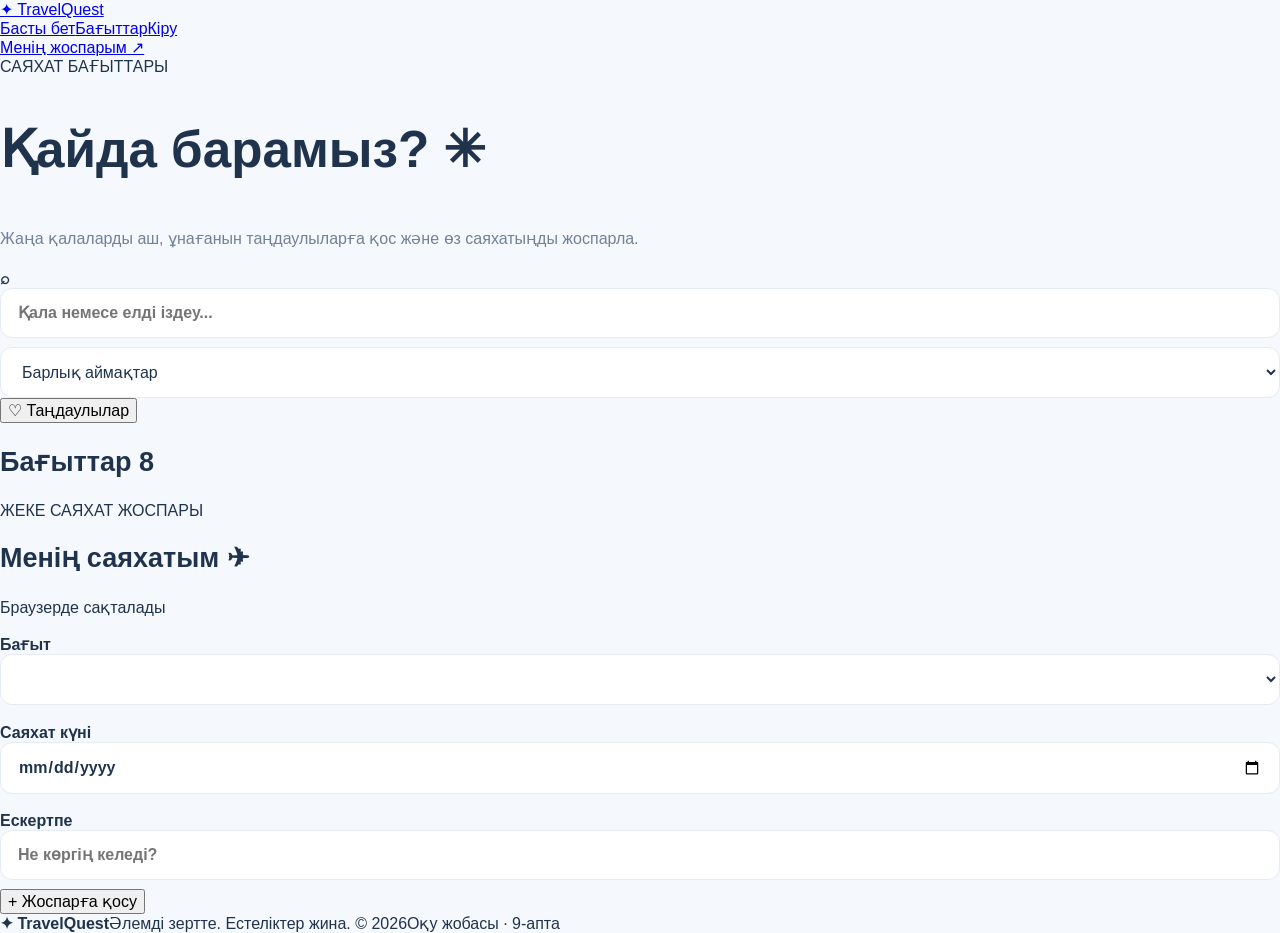
<file: explore.html>
<!doctype html><html lang="kk"><head><meta charset="UTF-8"><meta name="viewport" content="width=device-width,initial-scale=1"><title>Бағыттар — TravelQuest</title><link rel="stylesheet" href="assets/style.css"></head><body><header class="nav"><a class="brand" href="index.html">✦ Travel<span>Quest</span></a><nav><a href="index.html">Басты бет</a><a class="current" href="explore.html">Бағыттар</a><a href="login.html">Кіру</a></nav><a class="navcta" href="#myplan">Менің жоспарым ↗</a></header><main class="exploreMain"><section class="exploreHeading"><span class="kicker">САЯХАТ БАҒЫТТАРЫ</span><h1>Қайда барамыз? <span>✳</span></h1><p>Жаңа қалаларды аш, ұнағанын таңдаулыларға қос және өз саяхатыңды жоспарла.</p></section><section class="searchPanel"><label class="searchBox"><span>⌕</span><input id="searchInput" type="search" placeholder="Қала немесе елді іздеу..."></label><select id="regionFilter" aria-label="Құрлық бойынша сүзу"><option value="all">Барлық аймақтар</option><option value="Еуропа">Еуропа</option><option value="Азия">Азия</option></select><button id="favoritesFilter" class="outline" type="button">♡ Таңдаулылар</button></section><div class="resultsHeader"><h2>Бағыттар <span id="resultCount">8</span></h2><span id="helloUser"></span></div><section id="destinations" class="placesGrid" aria-live="polite"></section><section class="planSection" id="myplan"><div class="sectionTop"><div><span class="kicker">ЖЕКЕ САЯХАТ ЖОСПАРЫ</span><h2>Менің саяхатым ✈</h2></div><span class="miniLabel">Браузерде сақталады</span></div><form id="planForm" class="planForm"><label>Бағыт<select id="planDestination" required></select></label><label>Саяхат күні<input id="planDate" type="date" required></label><label>Ескертпе<input id="planNote" type="text" maxlength="100" placeholder="Не көргің келеді?"></label><button class="primary" type="submit">+ Жоспарға қосу</button></form><div id="planList" class="planList" aria-live="polite"></div></section></main><footer><b>✦ TravelQuest</b><span>Әлемді зертте. Естеліктер жина. © 2026</span><span>Оқу жобасы · 9-апта</span></footer><script src="assets/app.js"></script></body></html>
</file>
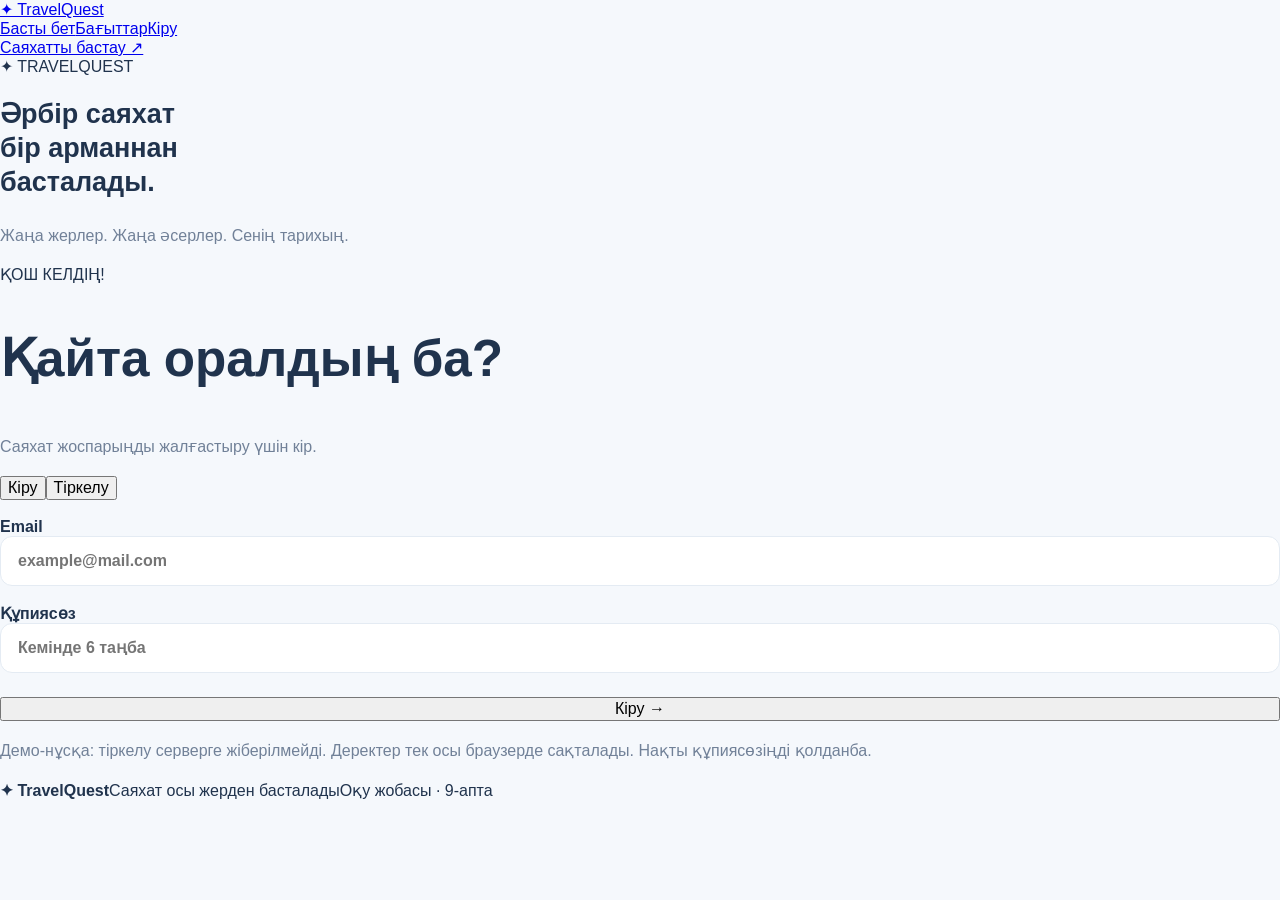
<file: login.html>
<!doctype html><html lang="kk"><head><meta charset="UTF-8"><meta name="viewport" content="width=device-width,initial-scale=1"><title>Кіру — TravelQuest</title><link rel="stylesheet" href="assets/style.css"></head><body><header class="nav"><a class="brand" href="index.html">✦ Travel<span>Quest</span></a><nav><a href="index.html">Басты бет</a><a href="explore.html">Бағыттар</a><a class="current" href="login.html">Кіру</a></nav><a class="navcta" href="explore.html">Саяхатты бастау ↗</a></header><main class="authLayout"><div class="authImage"><div class="authQuote"><span>✦ TRAVELQUEST</span><h2>Әрбір саяхат<br>бір арманнан<br>басталады.</h2><p>Жаңа жерлер. Жаңа әсерлер. Сенің тарихың.</p></div></div><section class="authCard"><span class="kicker">ҚОШ КЕЛДІҢ!</span><h1 id="authHeading">Қайта оралдың ба?</h1><p id="authSub">Саяхат жоспарыңды жалғастыру үшін кір.</p><div class="tabs"><button id="loginTab" class="active" type="button">Кіру</button><button id="registerTab" type="button">Тіркелу</button></div><form id="authForm"><label id="nameWrap" class="hidden">Атың<input id="authName" type="text" placeholder="Мысалы, Аружан" autocomplete="name"></label><label>Email<input id="authEmail" type="email" placeholder="example@mail.com" required autocomplete="email"></label><label>Құпиясөз<input id="authPassword" type="password" placeholder="Кемінде 6 таңба" required minlength="6" autocomplete="current-password"></label><button class="primary full" id="authSubmit" type="submit">Кіру →</button><p id="authMessage" class="formMessage" role="status"></p></form><p class="authDisclaimer">Демо-нұсқа: тіркелу серверге жіберілмейді. Деректер тек осы браузерде сақталады. Нақты құпиясөзіңді қолданба.</p></section></main><footer><b>✦ TravelQuest</b><span>Саяхат осы жерден басталады</span><span>Оқу жобасы · 9-апта</span></footer><script src="assets/app.js"></script></body></html>
</file>
<file: assets/style.css>
:root {
    --primary: #1675e5;
    --primary-dark: #1058b5;
    --accent: #19c5bd;
    --background: #f5f8fc;
    --surface: #ffffff;
    --text: #20334d;
    --muted: #718198;
    --border: #e4ebf3;
    --shadow: 0 8px 30px rgba(30, 69, 115, 0.08);
}

* {
    box-sizing: border-box;
}

html {
    scroll-behavior: smooth;
}

body {
    margin: 0;
    min-width: 320px;
    font-family: "Segoe UI", Arial, sans-serif;
    background: var(--background);
    color: var(--text);
}

button,
input,
textarea,
select {
    font: inherit;
}

button {
    cursor: pointer;
    transition: 0.2s;
}

button:hover {
    filter: brightness(0.95);
}

.container {
    width: min(94%, 1320px);
    margin: 0 auto;
}

/* ЖОҒАРҒЫ МӘЗІР */

.header {
    background: var(--surface);
    border-bottom: 1px solid var(--border);
    position: sticky;
    top: 0;
    z-index: 20;
    box-shadow: 0 3px 15px rgba(0, 0, 0, 0.03);
}

.header-inner {
    min-height: 82px;
    display: flex;
    align-items: center;
    justify-content: space-between;
    gap: 20px;
}

.logo {
    color: var(--primary);
    font-size: 27px;
    font-weight: 800;
    text-decoration: none;
    white-space: nowrap;
}

.navigation {
    display: flex;
    align-items: center;
    justify-content: center;
    flex-wrap: wrap;
    gap: 5px;
}

.navigation button {
    border: none;
    background: transparent;
    color: var(--text);
    padding: 12px;
    border-radius: 10px;
    font-size: 14px;
    font-weight: 600;
}

.navigation button:hover,
.navigation button.active {
    color: var(--primary);
    background: rgba(22, 117, 229, 0.08);
}

.login-button {
    border: none;
    background: var(--primary);
    color: white;
    border-radius: 12px;
    padding: 13px 25px;
    font-weight: 700;
    white-space: nowrap;
}

/* НЕГІЗГІ БЕТТЕР */

main.container {
    min-height: 70vh;
    padding-top: 35px;
    padding-bottom: 75px;
}

.screen {
    display: none;
    animation: fadeIn 0.3s ease;
}

.screen.active {
    display: block;
}

@keyframes fadeIn {
    from {
        opacity: 0;
        transform: translateY(8px);
    }
    to {
        opacity: 1;
        transform: translateY(0);
    }
}

h1,
h2,
h3 {
    line-height: 1.25;
}

h1 {
    font-size: clamp(32px, 4vw, 52px);
}

h2 {
    font-size: 27px;
}

p {
    color: var(--muted);
    line-height: 1.7;
}

/* БАТЫРМАЛАР */

.btn {
    display: inline-block;
    border: none;
    border-radius: 12px;
    padding: 15px 23px;
    font-weight: 700;
}

.btn:hover,
.login-button:hover {
    transform: translateY(-2px);
}

.btn-primary {
    background: var(--primary);
    color: white;
}

.btn-white {
    background: white;
    color: var(--primary-dark);
}

.btn-glass {
    color: white;
    background: rgba(255, 255, 255, 0.15);
    border: 1px solid rgba(255, 255, 255, 0.5);
}

.btn-outline {
    background: transparent;
    color: var(--primary);
    border: 1px solid var(--primary);
}

.full {
    width: 100%;
    margin-top: 15px;
}

/* БАСТЫ БЕТ */

.hero {
    min-height: 510px;
    border-radius: 28px;
    background:
        linear-gradient(
            90deg,
            rgba(8, 43, 83, 0.88),
            rgba(8, 43, 83, 0.12)
        ),
        url("https://images.unsplash.com/photo-1469474968028-56623f02e42e?w=1600")
        center / cover;
    display: flex;
    align-items: center;
    padding: 70px;
    overflow: hidden;
}

.hero-content {
    max-width: 670px;
}

.hero h1 {
    color: white;
    font-size: clamp(40px, 5vw, 67px);
    margin: 20px 0;
}

.hero p {
    color: #e4edf9;
    font-size: 19px;
    margin-bottom: 30px;
}

.hero .btn {
    margin: 5px 8px 5px 0;
}

.tag {
    display: inline-block;
    background: rgba(255, 255, 255, 0.17);
    border: 1px solid rgba(255, 255, 255, 0.35);
    color: white;
    padding: 10px 16px;
    border-radius: 30px;
    font-size: 13px;
    font-weight: 700;
}

/* ТАНЫМАЛ БАҒЫТТАР */

.section-heading {
    display: flex;
    align-items: end;
    justify-content: space-between;
    gap: 20px;
    margin: 65px 0 25px;
}

.section-heading h2 {
    margin: 10px 0;
    font-size: 33px;
}

.section-heading p {
    margin: 0;
}

.section-label {
    color: var(--primary);
    font-size: 12px;
    font-weight: 800;
    letter-spacing: 2px;
}

.text-button {
    border: none;
    background: transparent;
    color: var(--primary);
    font-weight: 700;
    padding: 12px;
}

.featured-grid {
    display: grid;
    grid-template-columns: repeat(3, minmax(0, 1fr));
    gap: 24px;
}

.featured-card {
    position: relative;
    height: 370px;
    border-radius: 22px;
    overflow: hidden;
    background: #cbddec;
}

.featured-card img {
    width: 100%;
    height: 100%;
    object-fit: cover;
    transition: 0.4s;
}

.featured-card:hover img {
    transform: scale(1.06);
}

.featured-card::after {
    content: "";
    position: absolute;
    inset: 0;
    background: linear-gradient(
        transparent 25%,
        rgba(0, 0, 0, 0.8)
    );
    pointer-events: none;
}

.featured-content {
    position: absolute;
    bottom: 22px;
    left: 25px;
    right: 20px;
    z-index: 1;
    color: white;
}

.featured-content span {
    font-size: 12px;
    font-weight: 800;
}

.featured-content h3 {
    font-size: 31px;
    margin: 7px 0;
}

.featured-content p {
    color: #f1f5fa;
    margin: 5px 0;
}

.featured-content button {
    background: transparent;
    color: white;
    border: none;
    padding: 12px 0;
    font-weight: 700;
}

/* АРТЫҚШЫЛЫҚТАР */

.benefits {
    display: grid;
    grid-template-columns: repeat(3, minmax(0, 1fr));
    gap: 22px;
    margin-top: 55px;
}

.benefits > div {
    background: var(--surface);
    border-radius: 20px;
    padding: 30px;
    box-shadow: var(--shadow);
}

.benefits span {
    font-size: 38px;
}

.benefits h3 {
    font-size: 20px;
    margin: 18px 0 8px;
}

/* БЕТ ТАҚЫРЫПТАРЫ */

.page-title {
    text-align: center;
    padding: 35px 10px 45px;
}

.page-title h1 {
    margin: 12px 0;
}

.page-title p {
    font-size: 17px;
}

/* ІЗДЕУ */

.search-panel {
    background: var(--surface);
    border-radius: 18px;
    padding: 20px;
    display: flex;
    align-items: center;
    gap: 20px;
    box-shadow: var(--shadow);
}

.search-panel input {
    flex: 1;
    min-width: 0;
}

.search-panel span {
    color: var(--muted);
    white-space: nowrap;
}

/* ФОРМАЛАР */

input,
select,
textarea {
    width: 100%;
    border: 1px solid var(--border);
    border-radius: 12px;
    background: var(--surface);
    color: var(--text);
    padding: 15px 17px;
    outline: none;
}

input:focus,
select:focus,
textarea:focus {
    border-color: var(--primary);
    box-shadow: 0 0 0 3px rgba(22, 117, 229, 0.1);
}

label {
    display: block;
    font-weight: 700;
    margin: 18px 0 9px;
}

/* БАҒЫТ КАРТОЧКАЛАРЫ */

.destination-grid {
    display: grid;
    grid-template-columns: repeat(4, minmax(0, 1fr));
    gap: 23px;
    margin-top: 28px;
}

.destination-card {
    background: var(--surface);
    border-radius: 20px;
    overflow: hidden;
    box-shadow: var(--shadow);
}

.destination-card img {
    width: 100%;
    height: 200px;
    object-fit: cover;
    display: block;
}

.destination-body {
    padding: 20px;
}

.destination-body h3 {
    font-size: 22px;
    margin: 0 0 6px;
}

.destination-body p {
    margin: 0 0 17px;
}

.destination-actions {
    display: flex;
    gap: 8px;
    flex-wrap: wrap;
}

.destination-actions button {
    border: none;
    background: var(--primary);
    color: white;
    padding: 10px 12px;
    border-radius: 9px;
    font-size: 12px;
    font-weight: 700;
}

.destination-actions .favorite {
    background: #fff0f3;
    color: #e64a70;
}

/* САЯХАТ СТАТИСТИКАСЫ */

.stats-grid {
    display: grid;
    grid-template-columns: repeat(2, minmax(0, 1fr));
    gap: 24px;
    margin-bottom: 35px;
}

.stat-card {
    background: var(--surface);
    padding: 30px;
    border-radius: 20px;
    box-shadow: var(--shadow);
}

.stat-card span {
    display: block;
    color: var(--muted);
}

.stat-card strong {
    display: block;
    font-size: 44px;
    color: var(--primary);
    margin-top: 12px;
}

.list-heading {
    display: flex;
    align-items: center;
    justify-content: space-between;
    gap: 15px;
    margin-bottom: 20px;
}

.trip-grid {
    display: grid;
    grid-template-columns: repeat(3, minmax(0, 1fr));
    gap: 20px;
}

.trip-card {
    background: var(--surface);
    border-radius: 18px;
    padding: 25px;
    box-shadow: var(--shadow);
    border-top: 4px solid var(--accent);
}

.trip-card h3 {
    font-size: 22px;
}

.trip-card button {
    border: none;
    border-radius: 9px;
    background: #ef5b74;
    color: white;
    padding: 10px 15px;
}

.empty-state {
    background: var(--surface);
    border-radius: 18px;
    padding: 40px;
    text-align: center;
    grid-column: 1 / -1;
}

/* САЯХАТ ҚОСУ */

.form-layout {
    display: grid;
    grid-template-columns: 1.3fr 0.7fr;
    gap: 30px;
    align-items: start;
}

.form-card,
.side-info,
.profile-card {
    background: var(--surface);
    padding: 35px;
    border-radius: 22px;
    box-shadow: var(--shadow);
}

.form-card h2 {
    margin-top: 0;
}

.side-info {
    background: linear-gradient(145deg, #1768cf, #20bdbb);
    color: white;
}

.side-info p {
    color: #e9faff;
}

.info-emoji {
    font-size: 75px;
}

.info-line {
    padding: 14px 0;
    border-bottom: 1px solid rgba(255, 255, 255, 0.25);
}

/* КҮНТІЗБЕ */

.calendar-layout {
    display: grid;
    grid-template-columns: 1.2fr 0.8fr;
    gap: 25px;
    align-items: start;
}

.calendar-grid {
    display: grid;
    grid-template-columns: repeat(7, minmax(0, 1fr));
    gap: 7px;
    margin-top: 25px;
}

.calendar-grid > div {
    text-align: center;
    padding: 16px 3px;
    border-radius: 10px;
    background: var(--background);
    font-size: 14px;
}

.calendar-grid .weekday {
    font-weight: 800;
    color: var(--muted);
    background: transparent;
}

.calendar-grid .has-trip {
    background: var(--accent);
    color: #073d46;
    font-weight: 800;
}

.calendar-trip {
    padding: 15px;
    border-radius: 12px;
    background: var(--background);
    margin-bottom: 10px;
}

/* БАПТАУЛАР */

.settings-layout {
    display: grid;
    grid-template-columns: 0.8fr 1.2fr;
    gap: 25px;
    max-width: 1050px;
    margin: auto;
}

.profile-card {
    text-align: center;
}

.profile-icon {
    font-size: 75px;
}

/* КІРУ ЖӘНЕ ТІРКЕЛУ */

.auth-wrapper {
    display: flex;
    justify-content: center;
    padding: 45px 0;
}

.auth-card {
    width: 100%;
    max-width: 480px;
    background: var(--surface);
    border-radius: 25px;
    padding: 40px;
    box-shadow: var(--shadow);
    text-align: center;
}

.auth-icon {
    font-size: 60px;
}

.auth-card h1 {
    color: var(--primary);
    font-size: 32px;
}

.auth-card form {
    text-align: left;
}

.auth-tabs {
    display: flex;
    gap: 10px;
    margin-top: 25px;
}

.auth-tabs button {
    flex: 1;
    border: none;
    border-radius: 10px;
    background: var(--background);
    color: var(--text);
    padding: 13px;
    font-weight: 700;
}

.auth-tabs button.selected {
    background: var(--primary);
    color: white;
}

.hidden {
    display: none;
}

.message {
    font-size: 14px;
    color: var(--primary);
}

/* ТӨМЕНГІ БӨЛІМ */

.footer {
    background: var(--surface);
    border-top: 1px solid var(--border);
    padding: 30px 0;
}

.footer-inner {
    display: flex;
    justify-content: space-between;
    align-items: center;
    gap: 20px;
}

.footer h3 {
    color: var(--primary);
    font-size: 23px;
    margin: 0;
}

.footer p {
    font-size: 13px;
}

/* ТҮНГІ РЕЖИМ */

body.dark {
    --background: #102036;
    --surface: #1c314b;
    --text: #edf5ff;
    --muted: #b3c4d6;
    --border: #36506b;
}

body.dark .destination-actions .favorite {
    background: #523449;
    color: #ffc0d0;
}

/* ПЛАНШЕТ */

@media (max-width: 1100px) {
    .header-inner {
        flex-wrap: wrap;
        padding: 15px 0;
    }

    .navigation {
        order: 3;
        width: 100%;
        justify-content: center;
    }

    .destination-grid {
        grid-template-columns: repeat(3, minmax(0, 1fr));
    }
}

@media (max-width: 850px) {
    .featured-grid,
    .benefits,
    .trip-grid {
        grid-template-columns: repeat(2, minmax(0, 1fr));
    }

    .destination-grid {
        grid-template-columns: repeat(2, minmax(0, 1fr));
    }

    .form-layout,
    .calendar-layout,
    .settings-layout {
        grid-template-columns: 1fr;
    }

    .hero {
        padding: 45px;
        min-height: 420px;
    }
}

/* ТЕЛЕФОНҒА БЕЙІМДЕУ */

@media (max-width: 600px) {
    .container {
        width: 94%;
    }

    .header-inner {
        gap: 12px;
    }

    .logo {
        font-size: 22px;
    }

    .navigation {
        justify-content: flex-start;
        flex-wrap: nowrap;
        overflow-x: auto;
        padding-bottom: 5px;
    }

    .navigation button {
        white-space: nowrap;
        font-size: 12px;
        padding: 9px;
    }

    .login-button {
        padding: 10px 14px;
    }

    .hero {
        padding: 38px 23px;
        min-height: 420px;
    }

    .hero h1 {
        font-size: 37px;
    }

    .hero p {
        font-size: 16px;
    }

    .featured-grid,
    .benefits,
    .destination-grid,
    .trip-grid,
    .stats-grid {
        grid-template-columns: 1fr;
    }

    .section-heading,
    .list-heading,
    .footer-inner,
    .search-panel {
        flex-direction: column;
        align-items: flex-start;
    }

    .search-panel input {
        width: 100%;
    }

    .form-card,
    .side-info,
    .profile-card,
    .auth-card {
        padding: 22px;
    }

    .calendar-grid {
        gap: 3px;
    }

    .calendar-grid > div {
        padding: 11px 2px;
        font-size: 12px;
    }

    .page-title {
        padding: 20px 0 30px;
    }
}
</file>
